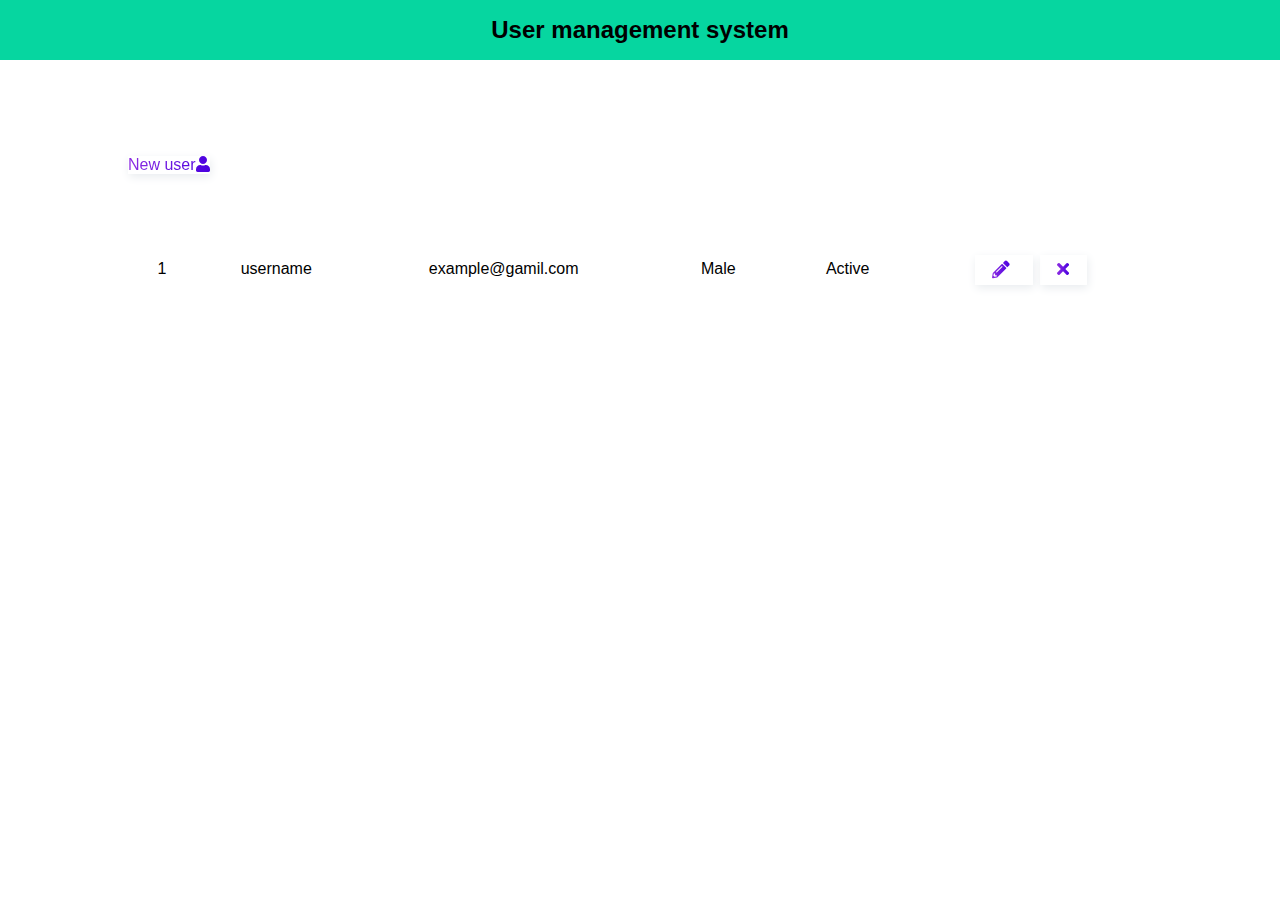
<file: index.html>
<!DOCTYPE html>
<html lang="en">

<head>
  <meta charset="UTF-8">
  <meta http-equiv="X-UA-Compatible" content="IE=edge">
  <meta name="viewport" content="width=device-width, initial-scale=1.0">
  <title>CRUD Application</title>
  <link rel="stylesheet" href="https://cdnjs.cloudflare.com/ajax/libs/font-awesome/5.15.4/css/all.min.css">
  <link rel="stylesheet" href="style.css">
</head>

<body>

  <!--Header -->
  <header id="header">
    <nav>
      <div class="container">
        <div class="text-center">
          <a href="/" class="nav-brand text-dark">User management system</a>
        </div>
      </div>
    </nav>
  </header>
  <!--/Header-->

  <!--Main Site-->
  <main id="site-main">
    <div class="container">

      <div class="d-flex justify-content-between">

      <a href="user.html" class="border-shadow">
        <span class="text-gradient">New user<i class="fas fa-user"></i></span>
      </a>
      </div>

      <!--form handling-->
      <form actions="/" method="POST">
        <table class="table">
          <thead class="thead-dark">
            <tr>
              <th>ID</th>
              <th>Name</th>
              <th>@Email</th>
              <th>Gender</th>
              <th>Status</th>
              <th>Action</th>
            </tr>
          </thead>


    <tbody>
      <tr>
        <td>1</td>
        <td>username</td>
        <td>example@gamil.com</td>
        <td>Male</td>
        <td>Active</td>
        <td>
          <a href="#" class="btn border-shadow update">
            <span class="text-gradient"><i class="fas fa-pencil-alt"></i></span>
          </a>
          <a class="btn border-shadow delete">
            <span class="text-gradient"><i class="fas fa-times"></i></span>
          </a>
        </td>
      </tr>
    </tbody>

    </table>
    </form>
  </div>
  </main>

  



   
  


</body>

</html>
</file>
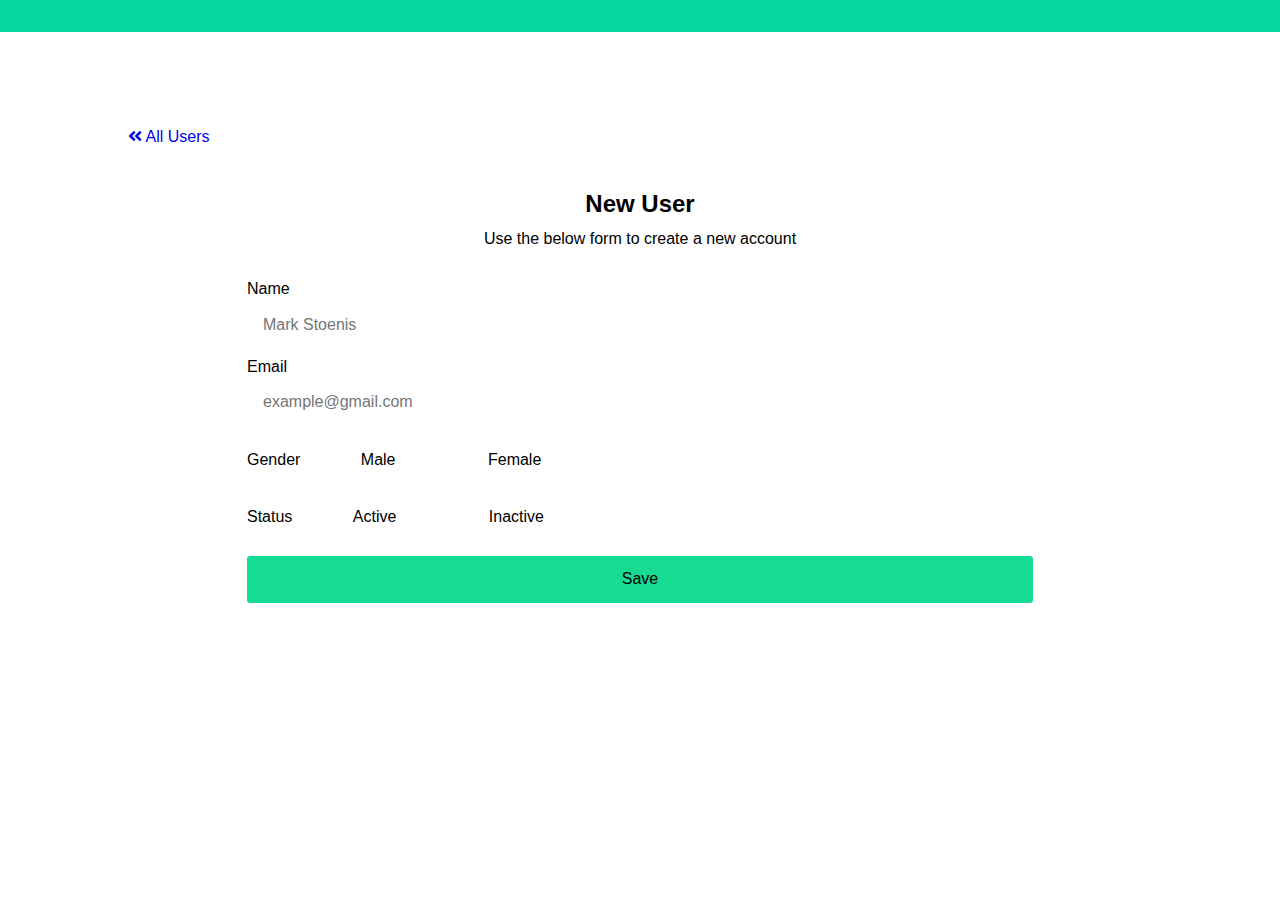
<file: user.html>
<!DOCTYPE html>
<html lang="en">

<head>
  <meta charset="UTF-8">
  <meta http-equiv="X-UA-Compatible" content="IE=edge">
  <meta name="viewport" content="width=device-width, initial-scale=1.0">
  <title>CRUD Application</title>
  <link rel="stylesheet" href="https://cdnjs.cloudflare.com/ajax/libs/font-awesome/5.15.4/css/all.min.css">
  <link rel="stylesheet" href="style.css">
</head>

<body>

  <!--Header -->
  <header id="header">
    <nav>
      <div class="container">
        <div class="text-center">
          <!-- <a href="/" class="nav-brand text-dark">User management system</a> -->
        </div>
      </div>
    </nav>
  </header>
  <!--/Header-->

  <!--Main Site-->
  <main id="site-main">
    <div class="container">

      <div class="d-flex justify-content-between">
        <div class="filter">
          <a href="index.html"><i class="fas fa-angle-double-left"></i> All Users</a>
        </div>
      </div>

      <div class="form-title text-center">
        <h2 class="text-dark">New User</h2>
        <span class="text-light">Use the below form to create a new account</span>
      </div>

      <!--form handling-->
      <form method="POST" id="update_user">

        <div class="new_user">
          <div class="form-group">
            <label for="name" class="text-light">Name</label>
            <input type="hidden" name="id" value="">
            <input type="text" name="name" value="" placeholder="Mark Stoenis">
          </div>
          <div class="form-group">
            <label for="Email" class="text-light">Email</label>
            <input type="text" name="email" value="" placeholder="example@gmail.com">
          </div>
          <div class="form-group">
            <label for="gender" class="text-light">Gender</label>
            <div class="radio inline">
             <input type="radio" id="radio-2" name="gender" value="Male">
             <label for="radio-2" class="radio-label">Male</label>
            </div>
            <div class="radio inline">
             <input type="radio" id="radio-3" name="gender" value="Female">
             <label for="radio-3" class="radio-label">Female</label>
            </div>
          </div>

          <div class="form-group">
            <label for="gender" class="text-light">Status</label>
            <div class="radio inline">
             <input type="radio" id="radio-4" name="status" value="Active">
             <label for="radio-4" class="radio-label">Active</label>
            </div>
            <div class="radio inline">
             <input type="radio" id="radio-5" name="status" value="Inactive">
             <label for="radio-5" class="radio-label">Inactive</label>
            </div>
          </div>

            <div class="form-group">
              <button type="submit" class="btn text-dark update">Save</button>
            </div>


        </div>
      </form>
    </div>
  </main>


  <!--/Main Site-->
</body>

</html>
</file>
<file: style.css>
<!--/Main Site-->

<style>

@import url('https://fonts.googleapis.com/css2?family=Barlow&family=PT+Sans&display=swap');

:root{
    --dark: #2b2d42;
    --light: #adb5bd;
    --border: #dee2e6;
    --border-btn: #edf2f4;
}

* {
    padding: 0;
    margin: 0;
    box-sizing: border-box;
}

a {
    text-decoration: none;
    font-family: 'PT Sans', sans-serif;
}

.container{
    max-width: 1024px;
    margin: auto;
}

.nav-brand{
    font-size: 1.5em;
    font-weight: bold;
}

.d-flex{
    display: flex;
    flex-wrap: wrap;
}

.justify-between{
    justify-content: space-between;
}

.text-center{
    text-align: center;
}

.border-shadow{
    border: 1px solid var(--border-btn);
    box-shadow: 1px 3px 10px #e9ecef;
}

.text-dark{
    color: var(--dark);
}

.inline{
    display: inline-block;
}

.text-light{
    color: var(--light);
}

.text-gradient{
    background: linear-gradient(to right, #8e2de2, #4a00e0);
    -webkit-background-clip: text;
    background-clip: text;
    -webkit-text-fill-color: transparent;
}

#header nav{
    background-color: #06d6a0;
    padding: 1em 0;
    width: 100%;
}

#site-main{
    margin-top: 6em;
    font-family: 'Barlow', sans-serif;
}

#site-main .container .box-nav > a{
    font-size: 1em;
    padding: .5em 1em;
}

#site-main .container form{
    margin: 2em 0;
}

table{
    border-spacing: 0px;
    width: 100%;
}

.table td, .table th{
    padding: .75em;
    vertical-align: top;
    text-align: center;
    border-top: 1px solid var(--border);
}

.table td > a.btn{
    padding: .3em 1em;
    font-size: 1.1em;
    margin: 0 .2em;
}

.table tr:hover{
    background-color:#06d6a0 ;
}

.table tr:hover td > a{
    box-shadow: none;
}

.table .thead-dark th{
    color: #fff;
    background-color: var(--dark) ;
    border-color: #32383e;
}

@media only screen and (max-width: 1024px){
    table, thead, tbody, th, td, tr{
        display: block;
    }

    thead tr{
        position: absolute;
        top: -9999px;
        left: -9999px;
    }

    tr { border: 1px solid var(--border);}

    td{
        border: none;
        position: relative;
    }

}

/*  add user & update user template */
.form-title{
    margin-top: 2em;
}

.form-title > h2{
    padding: .5em 0;
}

.new_user{
    max-width: 786px;
    margin: auto;
}

#update_user .form-group,
#add_user .form-group{
    margin: .4em 0;
}

#update_user .form-group input[type="text"],
#add_user .form-group input[type="text"]{
    width: 100%;
    padding: .6em 1em;
    margin: .5em 0;
    border: 1px solid var(--border);
    font-family: 'Barlow', sans-serif;
    font-size: 1em;
    border-radius: .2em;
}

#update_user .form-group .radio,
#add_user .form-group .radio{
    margin: 1em 2em;
}

/* adding style to radio buttons */
.radio input[type='radio']{
    position: absolute;
    opacity: 0;
}

.radio input[type='radio'] + .radio-label:before{
    content: "";
    background: var(--border-btn);
    border-radius: 100%;
    border: 1px solid var(--border);
    display: inline-block;
    width: 1em;
    height: 1em;
    position: relative;
    top: -0em;
    margin-right: .5em;
    vertical-align: top;
    cursor: pointer;
    text-align: center;
    -webkit-transition: all 250ms ease;
    transition: all 250ms ease;
}

.radio input[type='radio']:checked + .radio-label:before{
    background-color: #16db93;
    box-shadow: inset 0 0 0 4px #e9ecef;
}

.radio input[type='radio']:focus + .radio-label:before{
    outline: none;
    border-color:#16db93;
}

.radio input[type='radio']:disabled + .radio-label:before{
    box-shadow: inset 0 0 0 4px #e9ecef;
    border-color: #b4b4b4;
    background: #b4b4b4;
}

#update_user .form-group .btn,
#add_user .form-group .btn{
    width: 100%;
    padding: .9em 1em;
    background-color:#16db93;
    border: none;
    font-family: 'PT Sans', sans-serif;
    font-size: 1em;
    cursor: pointer;
    border-radius: .2em;
    margin: .5em 0;
}

#update_user .form-group .btn:hover,
#add_user .form-group .btn:hover{
    background-color: var(--dark);
    color: var(--border);
}


</style>
</file>
